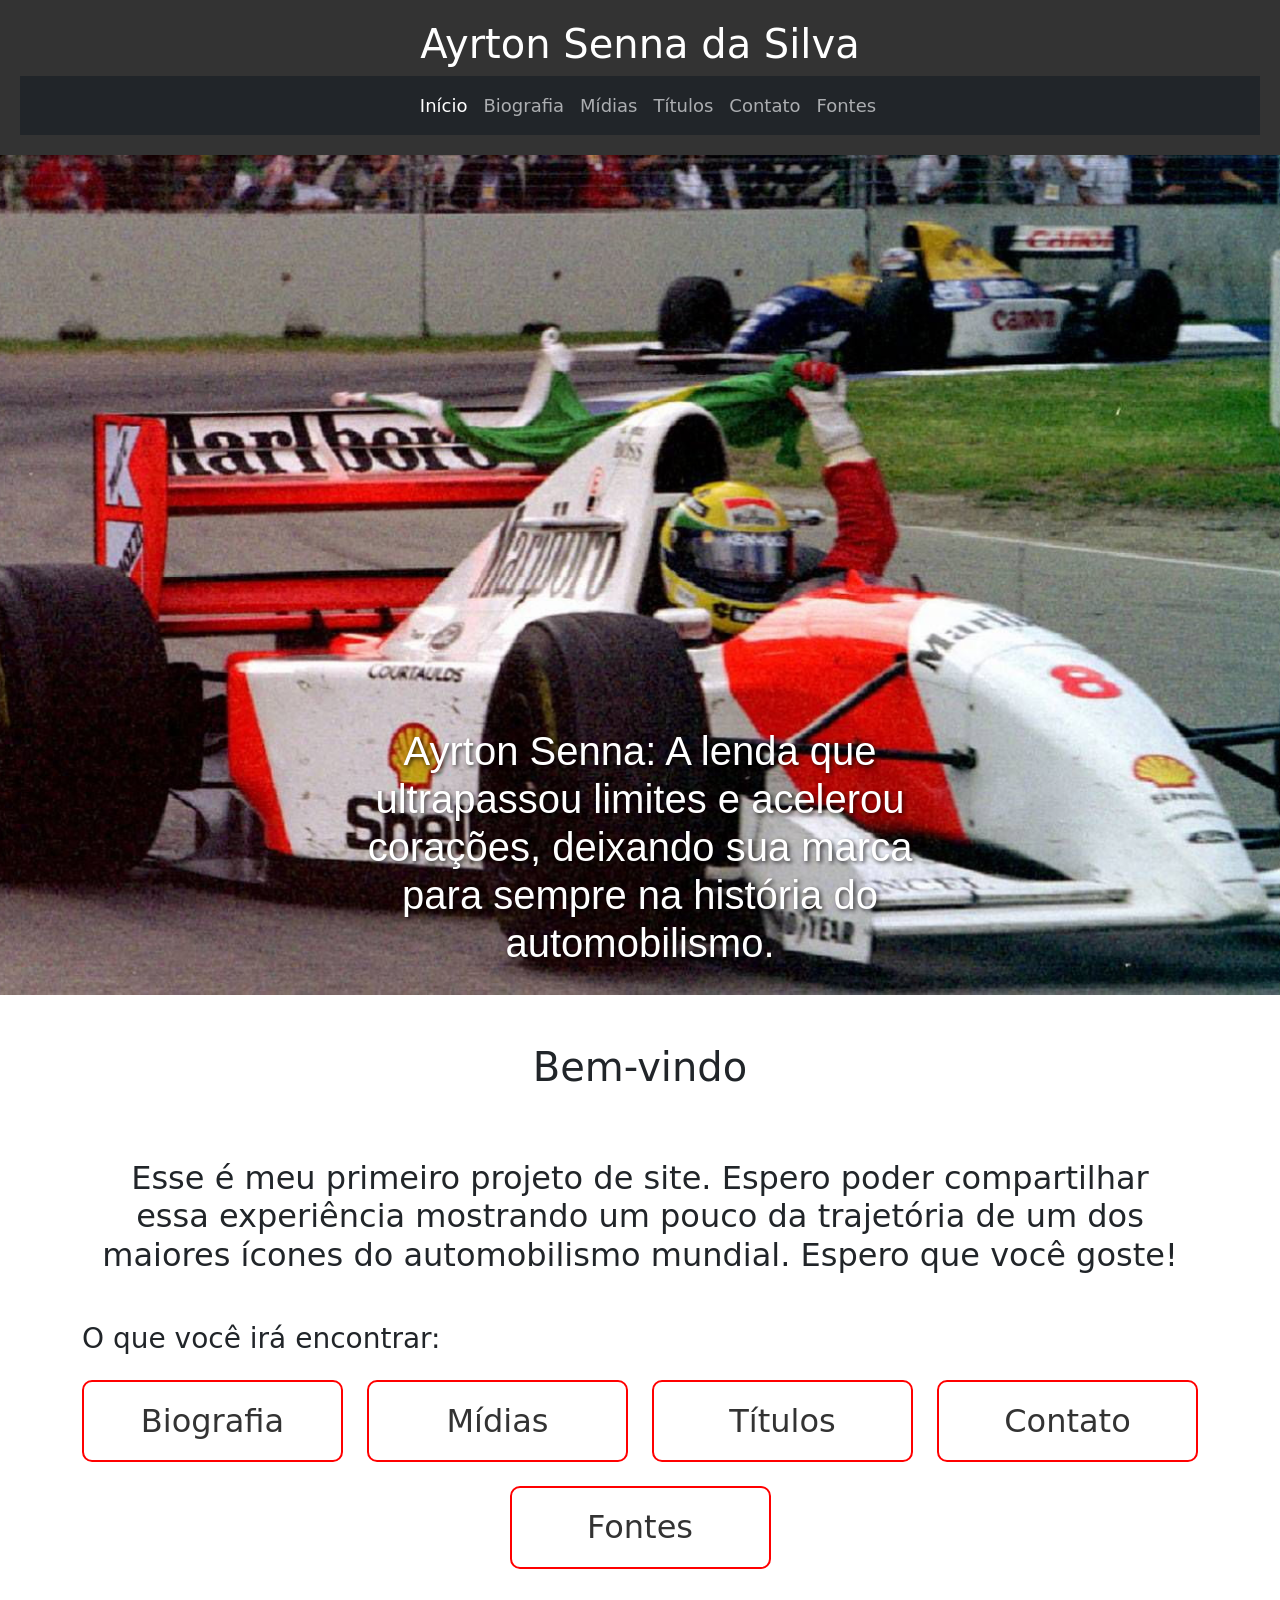
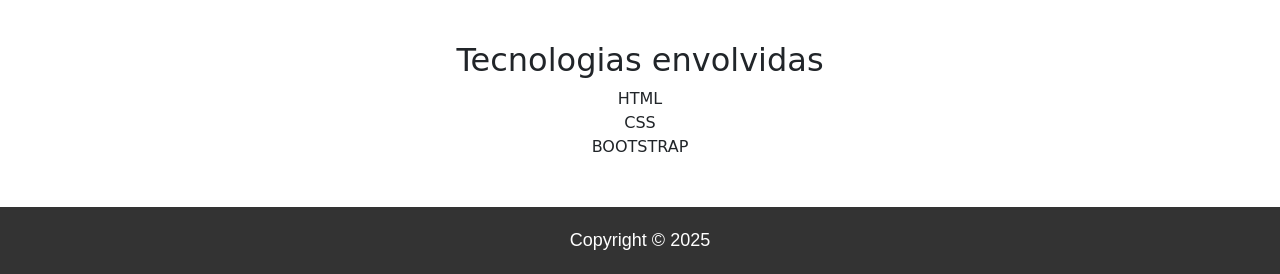
<file: index.html>
<!DOCTYPE html>
<html lang="pt-BR">
<head>
  <meta charset="UTF-8">
  <meta http-equiv="X-UA-Compatible" content="IE=edge">
  <meta name="viewport" content="width=device-width, initial-scale=1.0">
  <title>Ayrton Senna</title>
  <link rel="stylesheet" href="style.css">
  <link href="https://cdn.jsdelivr.net/npm/bootstrap@5.3.6/dist/css/bootstrap.min.css" rel="stylesheet" integrity="sha384-4Q6Gf2aSP4eDXB8Miphtr37CMZZQ5oXLH2yaXMJ2w8e2ZtHTl7GptT4jmndRuHDT" crossorigin="anonymous">
  <script src="https://cdn.jsdelivr.net/npm/bootstrap@5.3.6/dist/js/bootstrap.bundle.min.js" integrity="sha384-j1CDi7MgGQ12Z7Qab0qlWQ/Qqz24Gc6BM0thvEMVjHnfYGF0rmFCozFSxQBxwHKO" crossorigin="anonymous"></script>   
  <link rel="shortcut icon" href="img/fotos_blog_ayrton_senna_14.webp" type="image/x-icon">
</head>

<body>
  <!-- Cabeçalho do site -->
  <header> 
    <h1><a href="#">Ayrton Senna da Silva</a></h1>
    <nav class="navbar navbar-expand-lg navbar-dark bg-dark"> <!-- Barra de navegação do Bootstrap com fundo escuro e expandível -->
      <div class="container"> <!-- Container centralizador -->
        <a class="navbar-brand" href="#"></a>
        <button class="navbar-toggler" type="button" data-bs-toggle="collapse" data-bs-target="#navbarNav"
          aria-controls="navbarNav" aria-expanded="false" aria-label="Toggle navigation">
          <span class="navbar-toggler-icon"></span>
        </button> <!-- Botão para mostrar ou esconder o menu em telas pequenas -->
        <div class="collapse navbar-collapse justify-content-center" id="navbarNav">
          <!-- Lista de itens do menu -->
          <ul class="navbar-nav"> <!-- Lista de itens do menu -->
            <li class="nav-item"><a class="nav-link active" href="index.html">Início</a></li> <!-- A classe "active" destaca o link da página atual -->
            <li class="nav-item"><a class="nav-link" href="biografia.html">Biografia</a></li>
            <li class="nav-item"><a class="nav-link" href="midias.html">Mídias</a></li>
            <li class="nav-item"><a class="nav-link" href="titulos.html">Títulos</a></li>
            <li class="nav-item"><a class="nav-link" href="contato.html">Contato</a></li>
            <li class="nav-item"><a class="nav-link" href="fontes.html">Fontes</a></li>
          </ul>
        </div>
      </div>
    </nav>
  </header>
  <!-- Cabeçalho do site -->

  <!--Imagem de fundo-->
  <div class="fundo-container"> <!-- Container com imagem de fundo -->
    <h1 class="text-center">Ayrton Senna: A lenda que ultrapassou limites e acelerou corações, deixando sua marca para sempre na história do automobilismo.</h1> <!-- Frase centralizada na imagem de fundo -->
    <div class="fundo"></div>
  </div>
  <!--Imagem de fundo-->
  
  <!-- Seção de introdução -->
  <div class="container my-5">  
    <div class="inicio">
      <h1>Bem-vindo</h1>
      <br>
      <h2 class="my-4">Esse é meu primeiro projeto de site. Espero poder compartilhar essa experiência mostrando um pouco da trajetória de um dos maiores ícones do automobilismo mundial. Espero que você goste!</h2>
      <br>
  <!-- Seção de introdução -->
      <h3 class="mb-4">O que você irá encontrar:</h3>
      
      <!-- Linha para organizar colunas (usando Bootstrap) -->
      <div class="row justify-content-center"> 
      <!-- Cada coluna contém uma caixa com link para outra página -->
        <div class="col-12 col-md-6 col-lg-3 mb-4">
          <a href="biografia.html" class="biografia-box d-block text-center">
            <h2>Biografia</h2>
            <p>Um pouco sobre a carreira de Ayrton Senna</p>
          </a>
        </div>
        <div class="col-12 col-md-6 col-lg-3 mb-4">
          <a href="midias.html" class="biografia-box d-block text-center">
            <h2>Mídias</h2>
            <p>Uma galeria de fotos e vídeos</p>
          </a>
        </div>
        <div class="col-12 col-md-6 col-lg-3 mb-4">
          <a href="titulos.html" class="biografia-box d-block text-center">
            <h2>Títulos</h2>
            <p>Títulos e pole positions de Ayrton Senna</p>
          </a>
        </div>
        <div class="col-12 col-md-6 col-lg-3 mb-4">
          <a href="contato.html" class="biografia-box d-block text-center">
            <h2>Contato</h2>
            <p>Entre em contato comigo</p>
          </a>
        </div>
        <div class="col-12 col-md-6 col-lg-3 mb-4">
          <a href="fontes.html" class="biografia-box d-block text-center">
            <h2>Fontes</h2>
            <p>Fontes de pesquisa utilizadas</p>
          </a>
        </div>
        <!-- Cada coluna contém uma caixa com link para outra página -->
      </div>
      <!-- Linha para organizar colunas (usando Bootstrap) -->

    </div>
    <!-- Seção listando as tecnologias usadas no projeto -->
    <div class="tec text-center my-5"> 
      <h2>Tecnologias envolvidas</h2>
      <ul class="list-unstyled"> 
        <!-- Lista sem estilo padrão -->
        <li>HTML</li>
        <li>CSS</li>
        <li>BOOTSTRAP</li>
        <!-- Lista sem estilo padrão -->
      </ul>
    </div>
  </div>
  <!-- Seção listando as tecnologias usadas no projeto -->

  <!-- Rodapé do site -->
  <footer> 
    Copyright &copy; 2025
  </footer>
  <!-- Rodapé do site -->
</body>
</html>
</file>
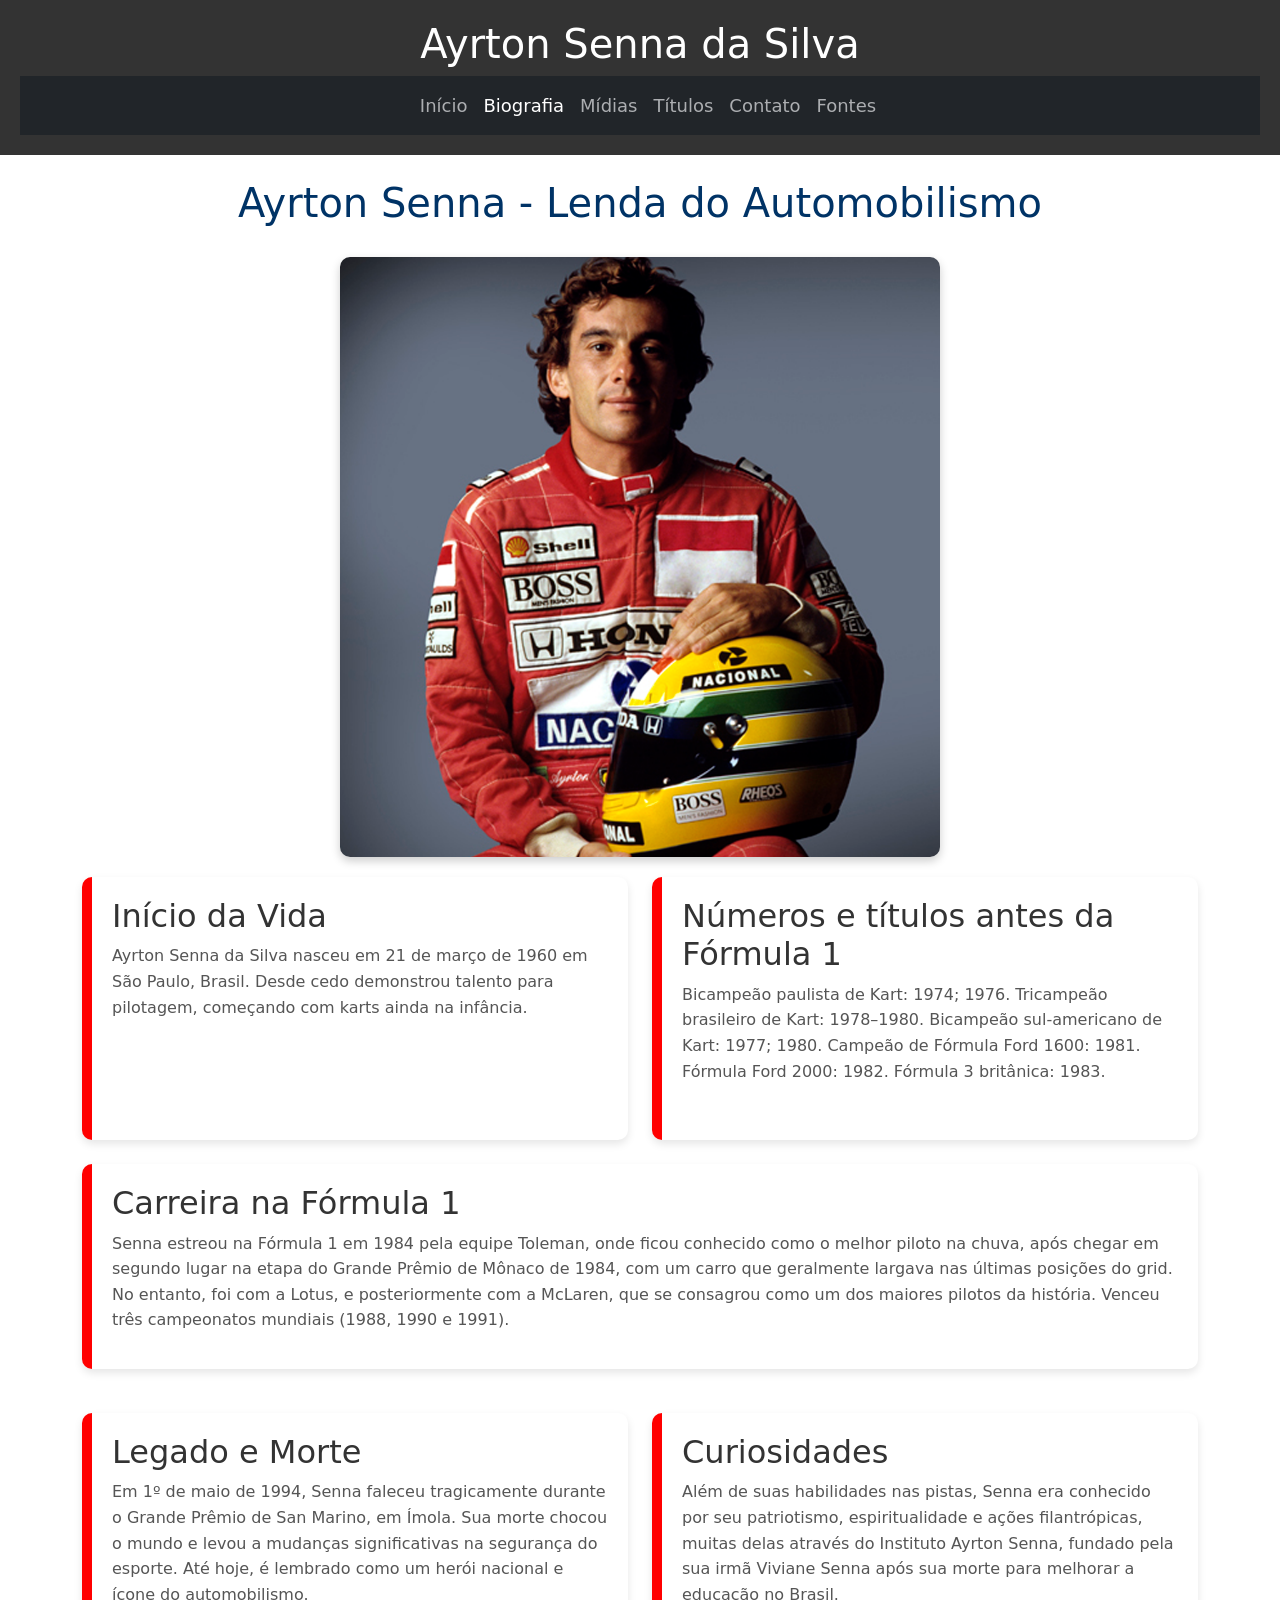
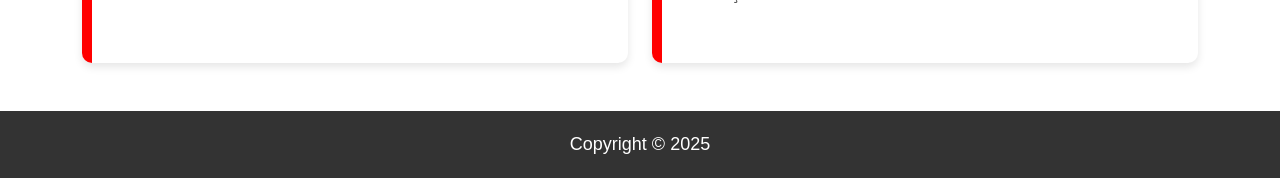
<file: biografia.html>
<!DOCTYPE html>
<html lang="pt-BR">
<head>
  <meta charset="UTF-8">
  <meta name="viewport" content="width=device-width, initial-scale=1.0">
  <title>Ayrton Senna</title>
  <link rel="stylesheet" href="style.css">
  <link href="https://cdn.jsdelivr.net/npm/bootstrap@5.3.6/dist/css/bootstrap.min.css" rel="stylesheet">
  <script src="https://cdn.jsdelivr.net/npm/bootstrap@5.3.6/dist/js/bootstrap.bundle.min.js"></script>
  <link rel="shortcut icon" href="img/fotos_blog_ayrton_senna_14.webp" type="image/x-icon">
</head>

<body>
  <!-- Cabeçalho do site -->
  <header> 
    <h1><a href="#">Ayrton Senna da Silva</a></h1>
    <nav class="navbar navbar-expand-lg navbar-dark bg-dark"> <!-- Barra de navegação do Bootstrap com fundo escuro e expandível -->
      <div class="container"> <!-- Container centralizador -->
        <a class="navbar-brand" href="#"></a>
        <!-- Botão para mostrar ou esconder o menu em telas pequenas -->
        <button class="navbar-toggler" type="button" data-bs-toggle="collapse" data-bs-target="#navbarNav"
          aria-controls="navbarNav" aria-expanded="false" aria-label="Toggle navigation">
          <span class="navbar-toggler-icon"></span>
        </button> 
        <!-- Botão para mostrar ou esconder o menu em telas pequenas -->
        <div class="collapse navbar-collapse justify-content-center" id="navbarNav">
            <!-- Lista de itens do menu -->
          <ul class="navbar-nav"> 
            <li class="nav-item"><a class="nav-link" href="index.html">Início</a></li>
            <li class="nav-item"><a class="nav-link active" href="biografia.html">Biografia</a></li> <!-- A classe "active" destaca o link da página atual -->
            <li class="nav-item"><a class="nav-link" href="midias.html">Mídias</a></li>
            <li class="nav-item"><a class="nav-link" href="titulos.html">Títulos</a></li>
            <li class="nav-item"><a class="nav-link" href="contato.html">Contato</a></li>
            <li class="nav-item"><a class="nav-link" href="fontes.html">Fontes</a></li>
            <!-- Lista de itens do menu -->
          </ul>
        </div>
      </div>
    </nav>
  </header>
  <!-- Cabeçalho do site -->

  <!-- Conteúdo principal da página --> 
  <main class="container py-4"> 
    <h1 class="title">Ayrton Senna - Lenda do Automobilismo</h1>

    <div class="image"> <!-- Imagem principal -->
      <img src="img/fotos_blog_ayrton_senna_14.webp" alt="Ayrton Senna" class="img-fluid">
    </div>
    
    <!-- Seções com colunas para conteúdo dividido -->
    <div class="row"> 
      <div class="col-12 col-md-6 mb-4">
        <div class="box h-100">
          <h2>Início da Vida</h2>
          <p>Ayrton Senna da Silva nasceu em 21 de março de 1960 em São Paulo, Brasil. Desde cedo demonstrou talento para pilotagem, começando com karts ainda na infância.</p>
        </div></a>
      </div>

      <div class="col-12 col-md-6 mb-4">
        <div class="box h-100" >
          <h2>Números e títulos antes da Fórmula 1</h2>
          <p>Bicampeão paulista de Kart: 1974; 1976. Tricampeão brasileiro de Kart: 1978–1980. Bicampeão sul-americano de Kart: 1977; 1980. Campeão de Fórmula Ford 1600: 1981. Fórmula Ford 2000: 1982. Fórmula 3 britânica: 1983.</p>
        </div></a>
      </div>

      <div class="col-12 mb-4">
        <div class="box">
          <h2>Carreira na Fórmula 1</h2>
          <p>Senna estreou na Fórmula 1 em 1984 pela equipe Toleman, onde ficou conhecido como o melhor piloto na chuva, após chegar em segundo lugar na etapa do Grande Prêmio de Mônaco de 1984, com um carro que geralmente largava nas últimas posições do grid. No entanto, foi com a Lotus, e posteriormente com a McLaren, que se consagrou como um dos maiores pilotos da história. Venceu três campeonatos mundiais (1988, 1990 e 1991).</p>
        </div></a>
      </div>

      <div class="col-12 col-md-6 mb-4">
       <div class="box h-100">
          <h2>Legado e Morte</h2>
          <p>Em 1º de maio de 1994, Senna faleceu tragicamente durante o Grande Prêmio de San Marino, em Ímola. Sua morte chocou o mundo e levou a mudanças significativas na segurança do esporte. Até hoje, é lembrado como um herói nacional e ícone do automobilismo.</p>
        </div></a>
      </div>

      <div class="col-12 col-md-6 mb-4">
        <div class="box h-100">
          <h2>Curiosidades</h2>
          <p>Além de suas habilidades nas pistas, Senna era conhecido por seu patriotismo, espiritualidade e ações filantrópicas, muitas delas através do Instituto Ayrton Senna, fundado pela sua irmã Viviane Senna após sua morte para melhorar a educação no Brasil.</p>
        </div></a>
      </div>
    </div>
  </main>
 <!-- Conteúdo principal da página --> 

 <!-- Rodapé da página -->
  <footer> 
    Copyright &copy; 2025
  </footer>
  <!-- Rodapé da página -->
</body>
</html>
</file>
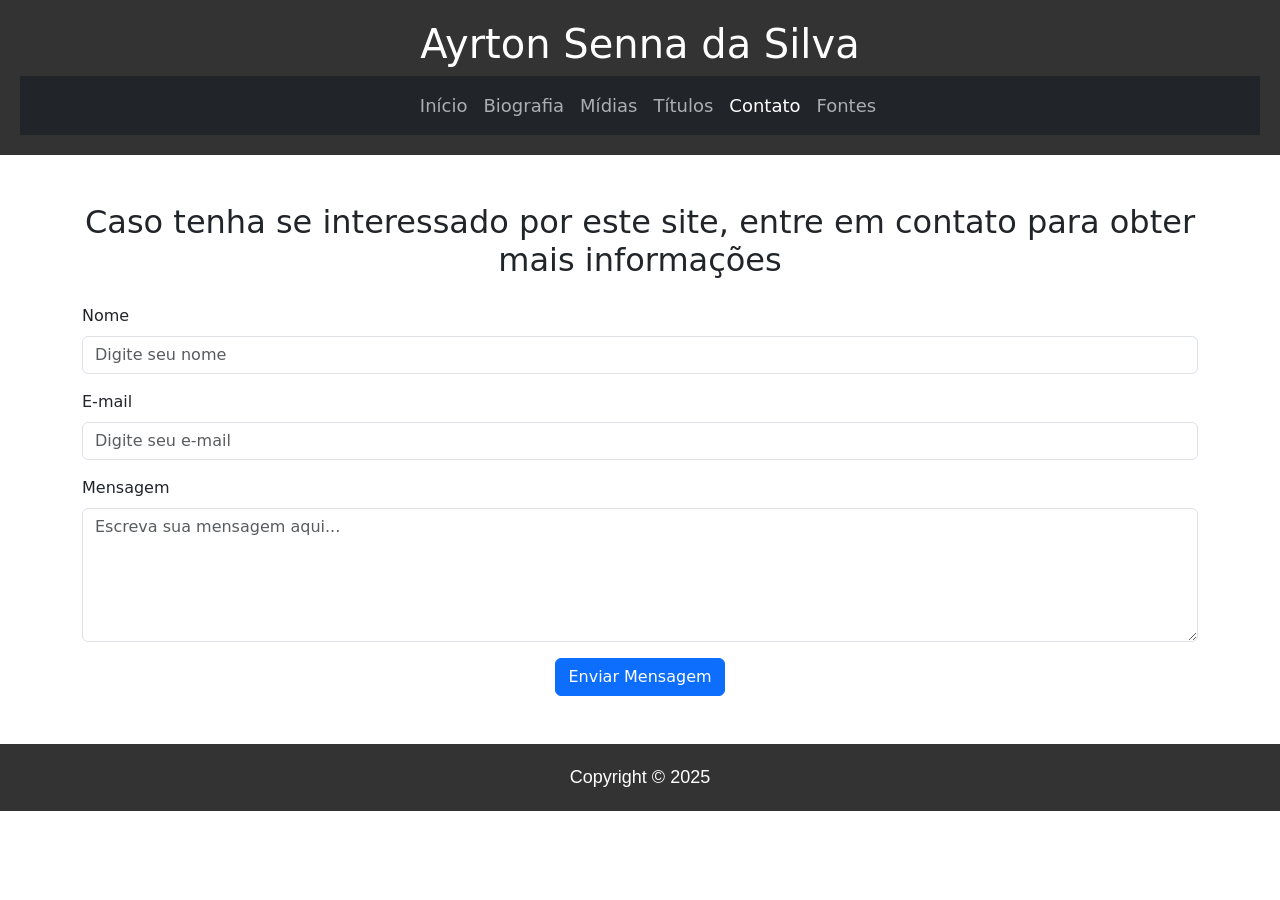
<file: contato.html>
<!DOCTYPE html>
<html lang="en">
<head>
    <meta charset="UTF-8">
    <meta name="viewport" content="width=device-width, initial-scale=1.0">
    <title>Ayrton Senna</title>
    <link rel="stylesheet" href="style.css">
    <link href="https://cdn.jsdelivr.net/npm/bootstrap@5.3.6/dist/css/bootstrap.min.css" rel="stylesheet" integrity="sha384-4Q6Gf2aSP4eDXB8Miphtr37CMZZQ5oXLH2yaXMJ2w8e2ZtHTl7GptT4jmndRuHDT" crossorigin="anonymous">
    <script src="https://cdn.jsdelivr.net/npm/bootstrap@5.3.6/dist/js/bootstrap.bundle.min.js" integrity="sha384-j1CDi7MgGQ12Z7Qab0qlWQ/Qqz24Gc6BM0thvEMVjHnfYGF0rmFCozFSxQBxwHKO" crossorigin="anonymous"></script>
    <link rel="shortcut icon" href="img/fotos_blog_ayrton_senna_14.webp" type="image/x-icon">
</head>
<body>
  <!-- Cabeçalho do site -->
    <header> 
        <h1><a href="#">Ayrton Senna da Silva</a></h1>
        <nav class="navbar navbar-expand-lg navbar-dark bg-dark"> <!-- Barra de navegação do Bootstrap com fundo escuro e expandível -->
          <div class="container"> <!-- Container centralizador -->
            <a class="navbar-brand" href="#"></a>
             <!-- Botão para mostrar ou esconder o menu em telas pequenas -->
            <button class="navbar-toggler" type="button" data-bs-toggle="collapse" data-bs-target="#navbarNav"
              aria-controls="navbarNav" aria-expanded="false" aria-label="Toggle navigation">
              <span class="navbar-toggler-icon"></span>
            </button>
             <!-- Botão para mostrar ou esconder o menu em telas pequenas -->
            <div class="collapse navbar-collapse justify-content-center" id="navbarNav">
              <!-- Lista de itens do menu -->
              <ul class="navbar-nav"> 
                <li class="nav-item"><a class="nav-link" href="index.html">Início</a></li>
                <li class="nav-item"><a class="nav-link" href="biografia.html">Biografia</a></li>
                <li class="nav-item"><a class="nav-link" href="midias.html">Mídias</a></li>
                <li class="nav-item"><a class="nav-link" href="titulos.html">Títulos</a></li>
                <li class="nav-item"><a class="nav-link active" href="contato.html">Contato</a></li><!-- A classe "active" destaca o link da página atual -->
                <li class="nav-item"><a class="nav-link" href="fontes.html">Fontes</a></li>
              </ul>
              <!-- Lista de itens do menu -->
            </div>
          </div>
        </nav>
      </header>
      <!-- Cabeçalho do site -->

      <!-- Seção principal da página-->
      <div class="container my-5">  <!-- Container do Bootstrap com margens verticais (my-5) -->
        <h2 class="text-center mb-4">Caso tenha se interessado por este site, entre em contato para obter mais informações</h2> <!-- Subtítulo centralizado com margem inferior -->
        <!-- Formulário de contato -->
        <form> 
          <div class="mb-3">
            <label for="nome" class="form-label">Nome</label>
            <input type="text" class="form-control" id="nome" placeholder="Digite seu nome" required> <!-- Campo de texto obrigatório -->
          </div>
          <div class="mb-3">
            <label for="email" class="form-label">E-mail</label>
            <input type="email" class="form-control" id="email" placeholder="Digite seu e-mail" required> <!-- Campo de e-mail obrigatório -->
          </div>
          <div class="mb-3">
            <label for="mensagem" class="form-label">Mensagem</label>
            <textarea class="form-control" id="mensagem" rows="5" placeholder="Escreva sua mensagem aqui..." required></textarea> <!-- Área de texto para a mensagem, com 5 linhas -->
          </div>
          <div class="text-center">
            <button type="submit" class="btn btn-primary">Enviar Mensagem</button>
          </div>
        </form>
        <!-- Formulário de contato -->
      </div>      
      <!-- Seção principal da página-->

    <!-- Rodapé da página -->
    <footer> 
        Copyright &copy; 2025
    </footer>
    <!-- Rodapé da página -->
</body>
</html>
</file>
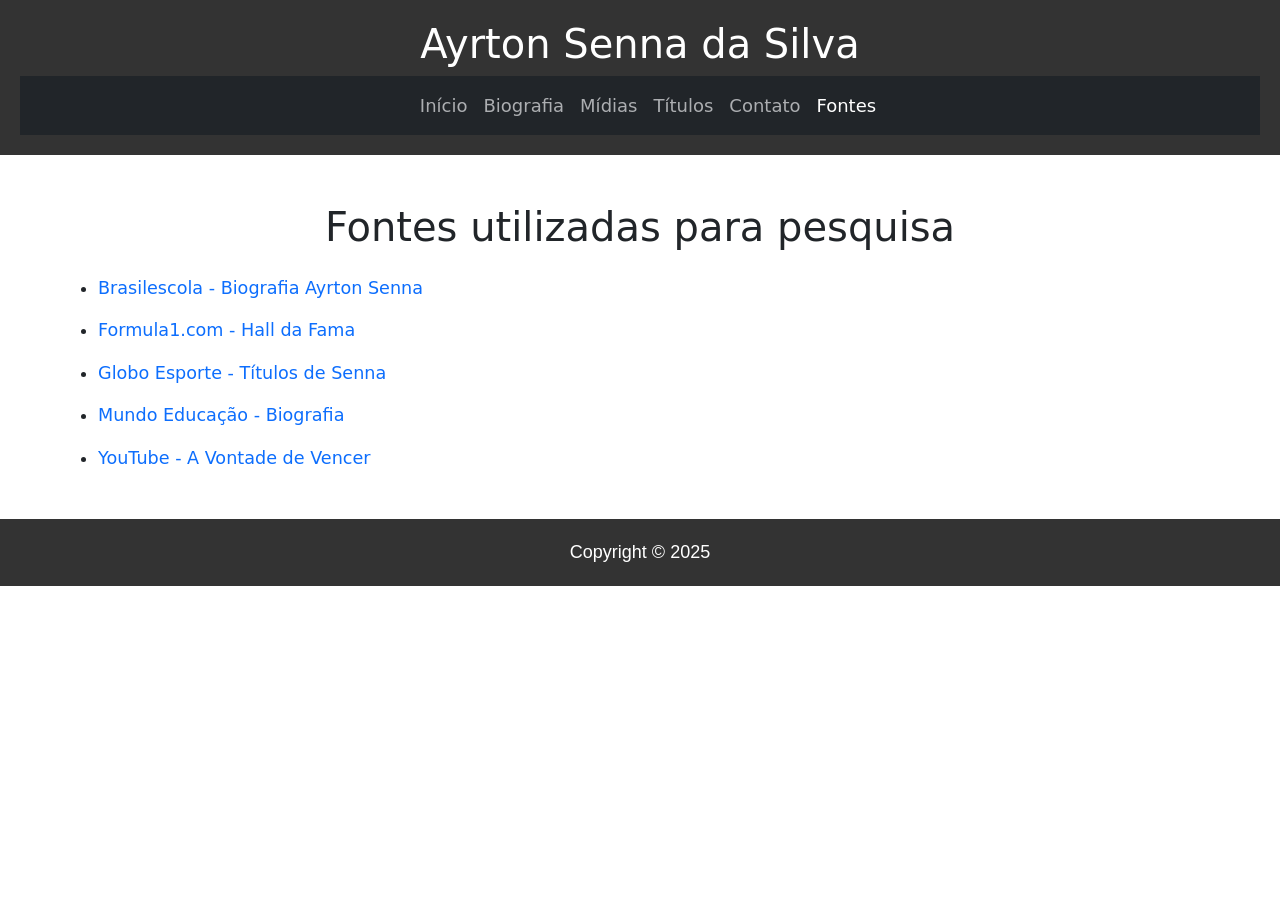
<file: fontes.html>
<!DOCTYPE html>
<html lang="en">
<head>
    <meta charset="UTF-8">
    <meta name="viewport" content="width=device-width, initial-scale=1.0">
    <title>Ayrton Senna</title>
    <link rel="stylesheet" href="style.css">
    <link href="https://cdn.jsdelivr.net/npm/bootstrap@5.3.6/dist/css/bootstrap.min.css" rel="stylesheet" integrity="sha384-4Q6Gf2aSP4eDXB8Miphtr37CMZZQ5oXLH2yaXMJ2w8e2ZtHTl7GptT4jmndRuHDT" crossorigin="anonymous">
    <script src="https://cdn.jsdelivr.net/npm/bootstrap@5.3.6/dist/js/bootstrap.bundle.min.js" integrity="sha384-j1CDi7MgGQ12Z7Qab0qlWQ/Qqz24Gc6BM0thvEMVjHnfYGF0rmFCozFSxQBxwHKO" crossorigin="anonymous"></script>  
    <link rel="shortcut icon" href="img/fotos_blog_ayrton_senna_14.webp" type="image/x-icon"> 
</head>
<body>
   <!-- Cabeçalho do site -->
   <header>
        <h1><a href="#">Ayrton Senna da Silva</a></h1>
        <nav class="navbar navbar-expand-lg navbar-dark bg-dark"> <!-- Barra de navegação do Bootstrap com fundo escuro e expandível -->
          <div class="container"> <!-- Container centralizador -->
            <a class="navbar-brand" href="#"></a>
            <!-- Botão para mostrar ou esconder o menu em telas pequenas -->
            <button class="navbar-toggler" type="button" data-bs-toggle="collapse" data-bs-target="#navbarNav"
              aria-controls="navbarNav" aria-expanded="false" aria-label="Toggle navigation">
              <span class="navbar-toggler-icon"></span>
            </button> 
            <!-- Botão para mostrar ou esconder o menu em telas pequenas -->
            <div class="collapse navbar-collapse justify-content-center" id="navbarNav">
              <!-- Lista de itens do menu -->
              <ul class="navbar-nav"> 
                <li class="nav-item"><a class="nav-link" href="index.html">Início</a></li>
                <li class="nav-item"><a class="nav-link" href="biografia.html">Biografia</a></li>
                <li class="nav-item"><a class="nav-link" href="midias.html">Mídias</a></li>
                <li class="nav-item"><a class="nav-link" href="titulos.html">Títulos</a></li>
                <li class="nav-item"><a class="nav-link" href="contato.html">Contato</a></li>
                <li class="nav-item"><a class="nav-link active" href="fontes.html">Fontes</a></li> <!-- A classe "active" destaca o link da página atual -->
              </ul>
              <!-- Lista de itens do menu -->
            </div>
          </div>
        </nav>
      </header>
       <!-- Cabeçalho do site -->

       <!-- Seção principal da página-->
      <main class="container my-5"> <!-- Seção principal da página, centralizada com margem vertical (my-5) -->
        <div class="fontes text-center mb-4"> <!-- Título centralizado com margem inferior -->
          <h1>Fontes utilizadas para pesquisa</h1>
        </div>
        <!-- Lista não ordenada com classe personalizada para estilização -->
        <ul class="fonte-lista"> <!-- Lista não ordenada com classe personalizada para estilização -->
          <li>
            <a href="https://brasilescola.uol.com.br/biografia/airton-senna-silva.htm" target="_blank">Brasilescola - Biografia Ayrton Senna</a>
          </li>
          <li>
            <a href="https://www.formula1.com/en/information/drivers-hall-of-fame-ayrton-senna.FLD7ZtO0nUn7JzLEn5rOJ" target="_blank">Formula1.com - Hall da Fama</a>
          </li>
          <li>
            <a href="https://ge.globo.com/motor/formula-1/noticia/2024/04/29/titulos-de-ayrton-senna-as-maiores-vitorias-da-carreira-do-piloto.ghtml" target="_blank">Globo Esporte - Títulos de Senna</a>
          </li>
          <li>
            <a href="https://mundoeducacao.uol.com.br/biografias/ayrton-senna.htm" target="_blank">Mundo Educação - Biografia</a>
          </li>
          <li>
            <a href="https://www.youtube.com/watch?v=ltn3m2Au6kc" target="_blank">YouTube - A Vontade de Vencer</a>
          </li>
          <!-- Lista não ordenada com classe personalizada para estilização -->
        </ul> <!-- Cada link abre em nova aba (target="_blank") -->
      </main>
      <!-- Seção principal da página-->


  <!-- Rodapé da página -->  
  <footer> <!-- Rodapé da página -->
    Copyright &copy; 2025
  </footer>
  <!-- Rodapé da página -->
</body>
</html>
</file>
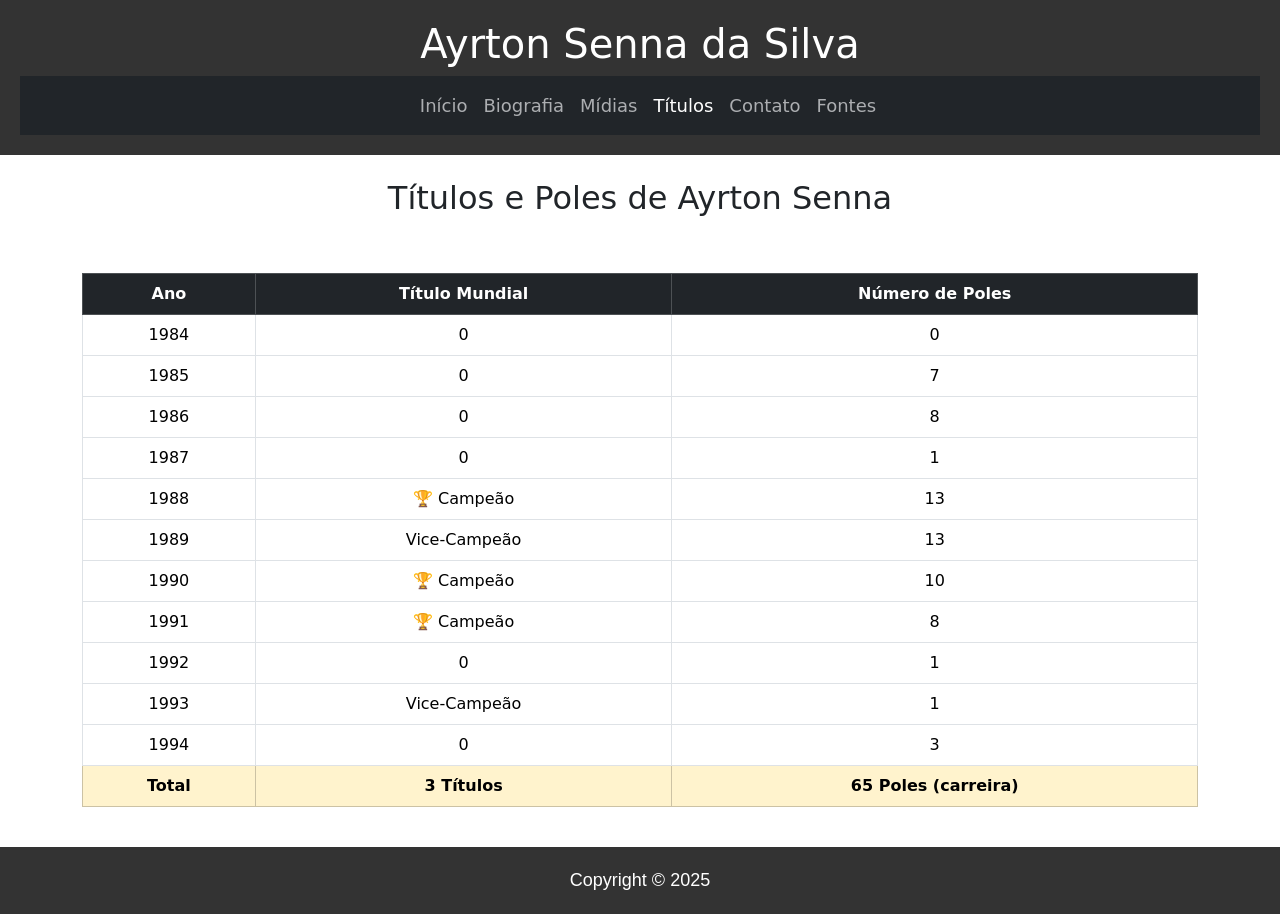
<file: titulos.html>
<!DOCTYPE html>
<html lang="en">
<head>
    <meta charset="UTF-8">
    <meta name="viewport" content="width=device-width, initial-scale=1.0">
    <title>Ayrton Senna</title>
    <link rel="stylesheet" href="style.css">
    <link href="https://cdn.jsdelivr.net/npm/bootstrap@5.3.6/dist/css/bootstrap.min.css" rel="stylesheet" integrity="sha384-4Q6Gf2aSP4eDXB8Miphtr37CMZZQ5oXLH2yaXMJ2w8e2ZtHTl7GptT4jmndRuHDT" crossorigin="anonymous">
    <script src="https://cdn.jsdelivr.net/npm/bootstrap@5.3.6/dist/js/bootstrap.bundle.min.js" integrity="sha384-j1CDi7MgGQ12Z7Qab0qlWQ/Qqz24Gc6BM0thvEMVjHnfYGF0rmFCozFSxQBxwHKO" crossorigin="anonymous"></script>
    <link rel="shortcut icon" href="img/fotos_blog_ayrton_senna_14.webp" type="image/x-icon">
</head>
<body>
    <!-- Cabeçalho do site -->
    <header> 
        <h1><a href="#">Ayrton Senna da Silva</a></h1>
        <nav class="navbar navbar-expand-lg navbar-dark bg-dark"> <!-- Barra de navegação do Bootstrap com fundo escuro e expandível -->
          <div class="container"> <!-- Container centralizador -->
            <a class="navbar-brand" href="#"></a>
            <!-- Botão para mostrar ou esconder o menu em telas pequenas -->
            <button class="navbar-toggler" type="button" data-bs-toggle="collapse" data-bs-target="#navbarNav"
              aria-controls="navbarNav" aria-expanded="false" aria-label="Toggle navigation">
              <span class="navbar-toggler-icon"></span>
            </button> 
            <!-- Botão para mostrar ou esconder o menu em telas pequenas -->
            <div class="collapse navbar-collapse justify-content-center" id="navbarNav">
              <!-- Lista de itens do menu -->
              <ul class="navbar-nav"> 
                <li class="nav-item"><a class="nav-link" href="index.html">Início</a></li>
                <li class="nav-item"><a class="nav-link" href="biografia.html">Biografia</a></li>
                <li class="nav-item"><a class="nav-link" href="midias.html">Mídias</a></li>
                <li class="nav-item"><a class="nav-link active" href="titulos.html">Títulos</a></li> <!-- A classe "active" destaca o link da página atual -->
                <li class="nav-item"><a class="nav-link" href="contato.html">Contato</a></li>
                <li class="nav-item"><a class="nav-link" href="fontes.html">Fontes</a></li>
              </ul>
              <!-- Lista de itens do menu -->
            </div>
          </div>
        </nav>
      </header>
      <!-- Cabeçalho do site -->

      <br>
      <h2 class="titulo">Títulos e Poles de Ayrton Senna</h2>
      <br>
      <div class="container my-4">
        <div class="table-responsive">  <!-- Torna a tabela rolável horizontalmente em telas pequenas -->

          <!--Tabela-->
          <table class="table table-bordered table-hover align-middle text-center">  <!-- Tabela com bordas, efeito hover, conteúdo centralizado e alinhamento vertical no meio -->

            <thead class="table-dark">  <!-- Cabeçalho da tabela com fundo escuro -->
              <tr>
                <th scope="col">Ano</th>
                <th scope="col">Título Mundial</th>
                <th scope="col">Número de Poles</th>
              </tr>
            </thead>
            <!-- Corpo da tabela com os dados -->
            <tbody> 
              <tr>
                <td>1984</td>
                <td>0</td>
                <td>0</td>
              </tr>
              <tr>
                <td>1985</td>
                <td>0</td>
                <td>7</td>
              </tr>
              <tr>
                <td>1986</td>
                <td>0</td>
                <td>8</td>
              </tr>
              <tr>
                <td>1987</td>
                <td>0</td>
                <td>1</td>
              </tr>
              <tr>
                <td>1988</td>
                <td>🏆 Campeão</td>
                <td>13</td>
              </tr>
              <tr>
                <td>1989</td>
                <td>Vice-Campeão</td>
                <td>13</td>
              </tr>
              <tr>
                <td>1990</td>
                <td>🏆 Campeão</td>
                <td>10</td>
              </tr>
              <tr>
                <td>1991</td>
                <td>🏆 Campeão</td>
                <td>8</td>
              </tr>
              <tr>
                <td>1992</td>
                <td>0</td>
                <td>1</td>
              </tr>
              <tr>
                <td>1993</td>
                <td>Vice-Campeão</td>
                <td>1</td>
              </tr>
              <tr>
                <td>1994</td>
                <td>0</td>
                <td>3</td>
              </tr>
              
              <tr class="table-warning fw-bold"> <!-- Linha destacada com fundo amarelo e texto em negrito -->
                <td>Total</td>
                <td>3 Títulos</td>
                <td>65 Poles (carreira)</td>
              </tr>
            </tbody>
            <!-- Corpo da tabela com os dados -->
          </table>
          <!--Tabela-->
        </div>
      </div>
   
      <!-- Rodapé da página -->
    <footer>
        Copyright &copy; 2025
    </footer>
    <!-- Rodapé da página -->
</body>
</html>
</file>
<file: style.css>
/* Define a margem do body e a fonte padrão para o site */
body {
  margin: 0%;
  font-family: Georgia, 'Times New Roman', Times, serif;
}

/* Estiliza o cabeçalho (header): cor de fundo, cor do texto, padding, alinhamento e tamanho da fonte */
header {
  background-color: #333;
  color: #fff;
  padding: 20px;
  text-align: center;
  font-size: large;
}

/* Estiliza o link dentro do h1 no header, tirando o sublinhado e deixando branco */
header h1 a {
  color: white;
  text-decoration: none;
}

/* Estiliza a navbar com fundo escuro */
.navbar {
background-color: #333; 
}

/* Estiliza a marca (logo ou título) da navbar */
.navbar-brand {
font-weight: bold; 
color: #007bff; 
}

/* Estiliza os links da navbar */
.navbar-nav .nav-link {
color: #acaeb1; 
}

/* Muda a cor dos links da navbar ao passar o mouse */
.navbar-nav .nav-link:hover {
color: #0056b3; 
}

/* Estiliza o botão da navbar quando colapsada (menu hamburguer) */
.navbar-toggler {
border-color: white; 
}

/* Container para imagem de fundo com altura fixa */
.fundo-container {
  position: relative;
  width: 100%;
  height: 840px;
}

/* Estiliza a imagem de fundo para cobrir todo o container */
.fundo {
  width: 100%;
  height: 100%;
  background-image: url(img/wallpaperflare.com_wallpaper.jpg);
  background-size: cover;
  background-position: center;
}

/* Estiliza o título dentro do fundo: centralizado e com sombra para melhor visibilidade */
.fundo-container h1 {
  position: absolute;
  bottom: 20px;
  left: 50%;
  transform: translateX(-50%);
  color: white;
  font-family: Arial, Helvetica, sans-serif;
  text-align: center;
  padding: 0 20px;
  text-shadow: 2px 2px 4px rgba(0,0,0,0.7);
}

/* Centraliza os títulos da seção "inicio" */
.inicio h1, .inicio h2 {
text-align: center; 
margin: 20px; 
}

.inicio h3 {
margin: 0px;
}

/* Estiliza a "biografia-box": layout flexível com bordas, fundo branco e efeito de hover */
.biografia-box {
margin: auto;
display: flex; 
justify-content: space-between;
align-items: center;
background-color: #ffffff; 
border: 2px solid #ff0000; 
border-radius: 10px; 
padding: 20px; 
text-decoration: none; 
color: #333; 
transition: transform 0.3s ease; 
width: auto; 
position: relative;
}

/* Aplica efeito de zoom na biografia ao passar o mouse */
.biografia-box:hover {
transform: scale(1.05); 
}

/* Remove margens e esconde o parágrafo por padrão */
.biografia-box h2 {
margin: 0; 
}
.biografia-box p {
display: none; 
margin-top: 10px; 
}

/* Exibe o parágrafo ao passar o mouse na box */
.biografia-box:hover p {
display: block; 
}

/* Estilização para o conteúdo de vídeo */
.video {
justify-items: center;
}

/* Estilo do rodapé: cor de fundo, cor do texto e centralização */
footer {
  background-color: #333;
  color: #fff;
  padding: 20px;
  text-align: center;
  font-family: Arial, Helvetica, sans-serif;
  font-size: large;
}

/* Container padrão com largura máxima */
.container {
  max-width: 900px;
  margin: 0 auto;
}

/* Estiliza títulos */
.title {
  text-align: center;
  color: #003366;
  margin-bottom: 30px;
}

/* Estilo dos blocos de conteúdo com borda vermelha, sombra e efeito ao passar o mouse */
.box {
  background-color: #ffffff;
  border-left: 10px solid #ff0000;
  box-shadow: 0 4px 8px rgba(0,0,0,0.1);
  padding: 20px;
  margin-bottom: 20px;
  border-radius: 10px;
  transition: transform 0.2s ease;
}

/* Aumenta ligeiramente o tamanho da box ao passar o mouse */
.box:hover {
  transform: scale(1.02);
}

.box h2 {
  color: #333333;
}
.box p {
  color: #555555;
  line-height: 1.6;
}

/* Centraliza imagens e aplica efeitos */
.image {
  text-align: center;
  margin-bottom: 20px;
}

.image img {
  width: 100%;
  max-width: 600px;
  border-radius: 10px;
  box-shadow: 0 4px 10px rgba(0,0,0,0.2);
}

/* Margem para elementos com classe .tec */
.tec {
  margin: 10px;
}

/* Estilo da seção "fontes" */
.fontes h1 {
  text-align: center;
}
.fontes {
  align-self: center;
}

/* Estiliza a galeria de imagens */
.txtgaleria h1 {
text-align: center;
}
.imggv {
display: flex;
justify-content: center;
gap: 20px; 
margin-top: 20px;
}
.imggv img {
border-radius: 8px; 
box-shadow: 0 2px 8px rgba(0, 0, 0, 0.1); 
}
.imggv img:hover {
transform: scale(1.05); 
}

/* Lista de fontes com espaçamento e estilos de links */
.fonte-lista {
padding-left: 1rem;
font-size: 1.1rem;
}
.fonte-lista li {
margin-bottom: 1rem;
}
.fonte-lista a {
text-decoration: none;
color: #0d6efd;
}
.fonte-lista a:hover {
text-decoration: underline;
}

/* Centraliza o título da tabela */
.titulo {
text-align: center;
}

/* Estilo da tabela de Ayrton Senna: largura, centralização e bordas */
.tabela-senna {
width: 80%;
margin: 30px auto;
border-collapse: collapse;
font-family: Arial, sans-serif;
box-shadow: 0 4px 10px rgba(0,0,0,0.2);
}

/* Células da tabela: borda, espaçamento e alinhamento */
.tabela-senna th, .tabela-senna td {
border: 1px solid #ddd;
padding: 12px 18px;
text-align: center;
}

/* Cabeçalho da tabela: fundo vermelho e texto branco */
.tabela-senna th {
background-color: #cc0000;
color: white;
font-size: 1.1rem;
}

/* Zebra striping: aplica cor de fundo nas linhas pares */
.tabela-senna tr:nth-child(even) {
background-color: #f9f9f9;
}

/* Efeito hover nas linhas da tabela */
.tabela-senna tr:hover {
background-color: #f1f1f1;
transform: scale(1.01);
transition: all 0.2s ease-in-out;
}

/* Fonte e cor do conteúdo das células */
.tabela-senna td {
font-size: 1rem;
color: #333;
}
</file>
